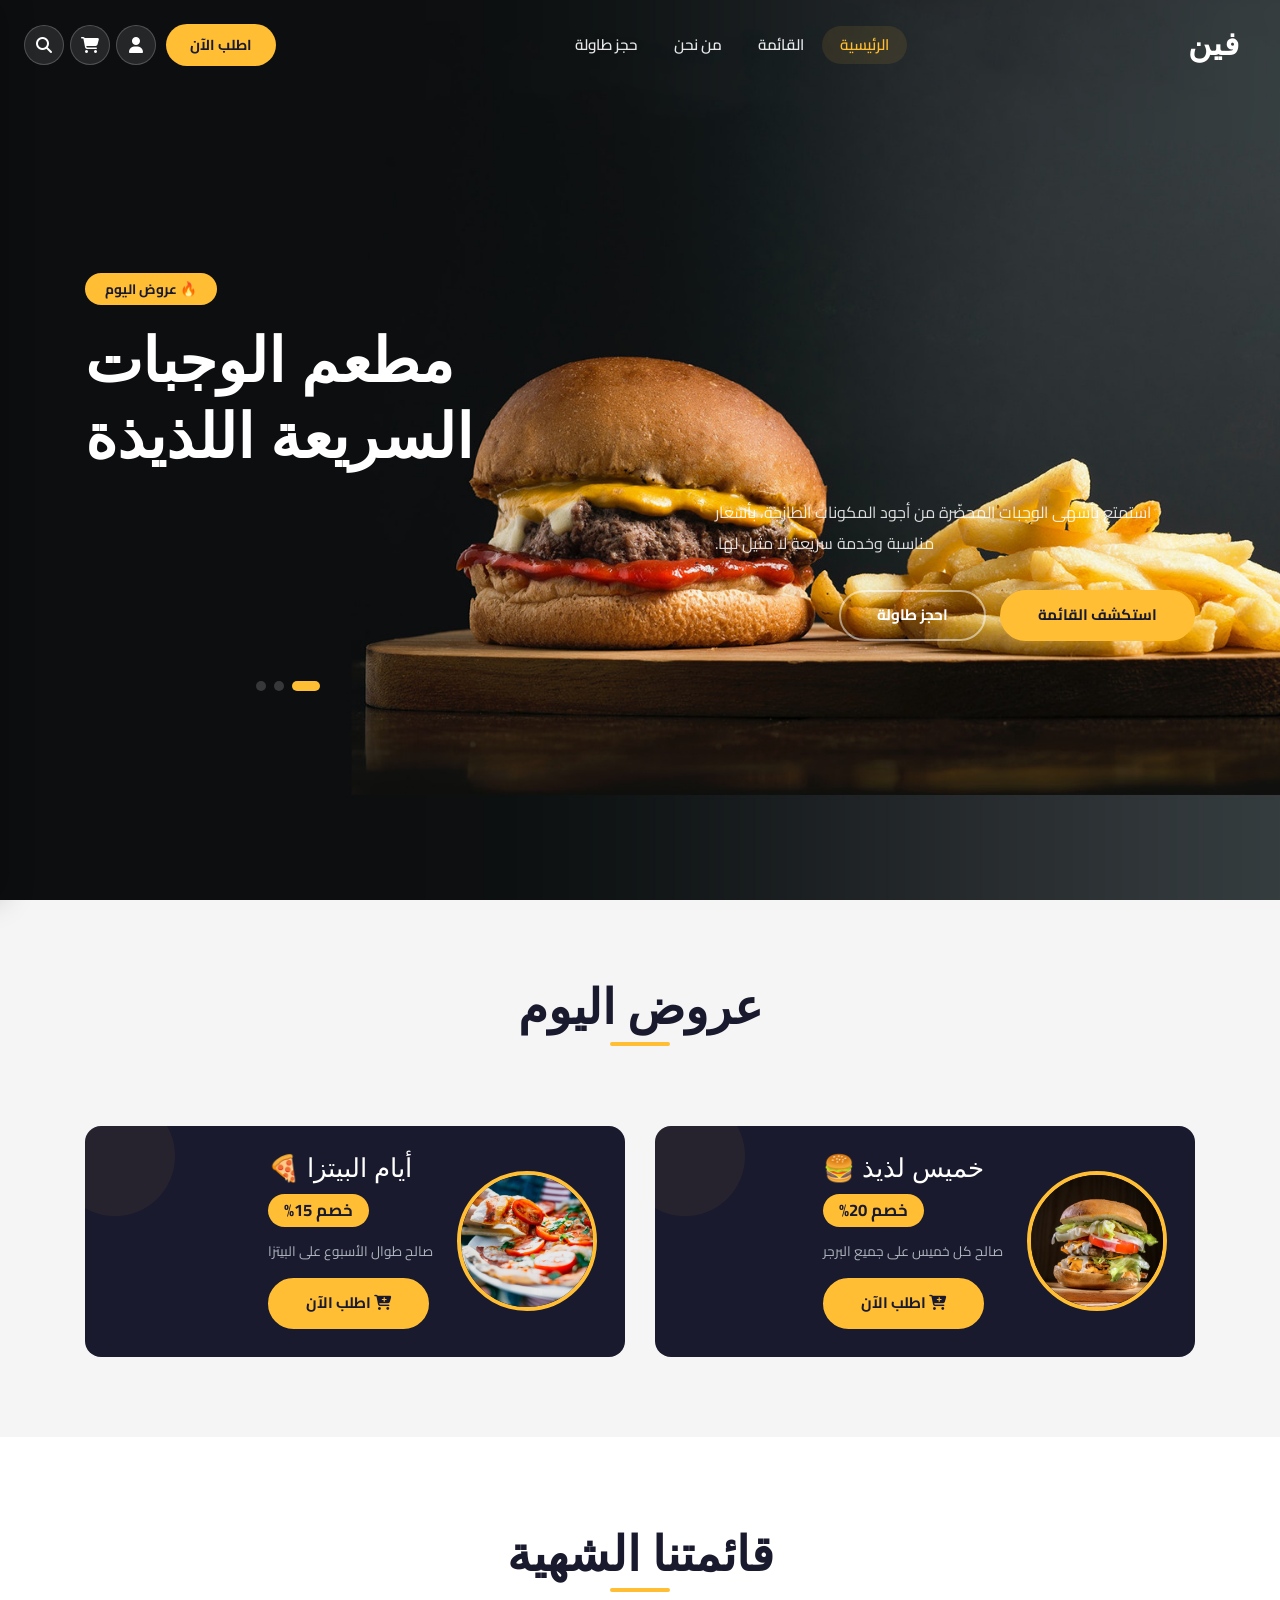
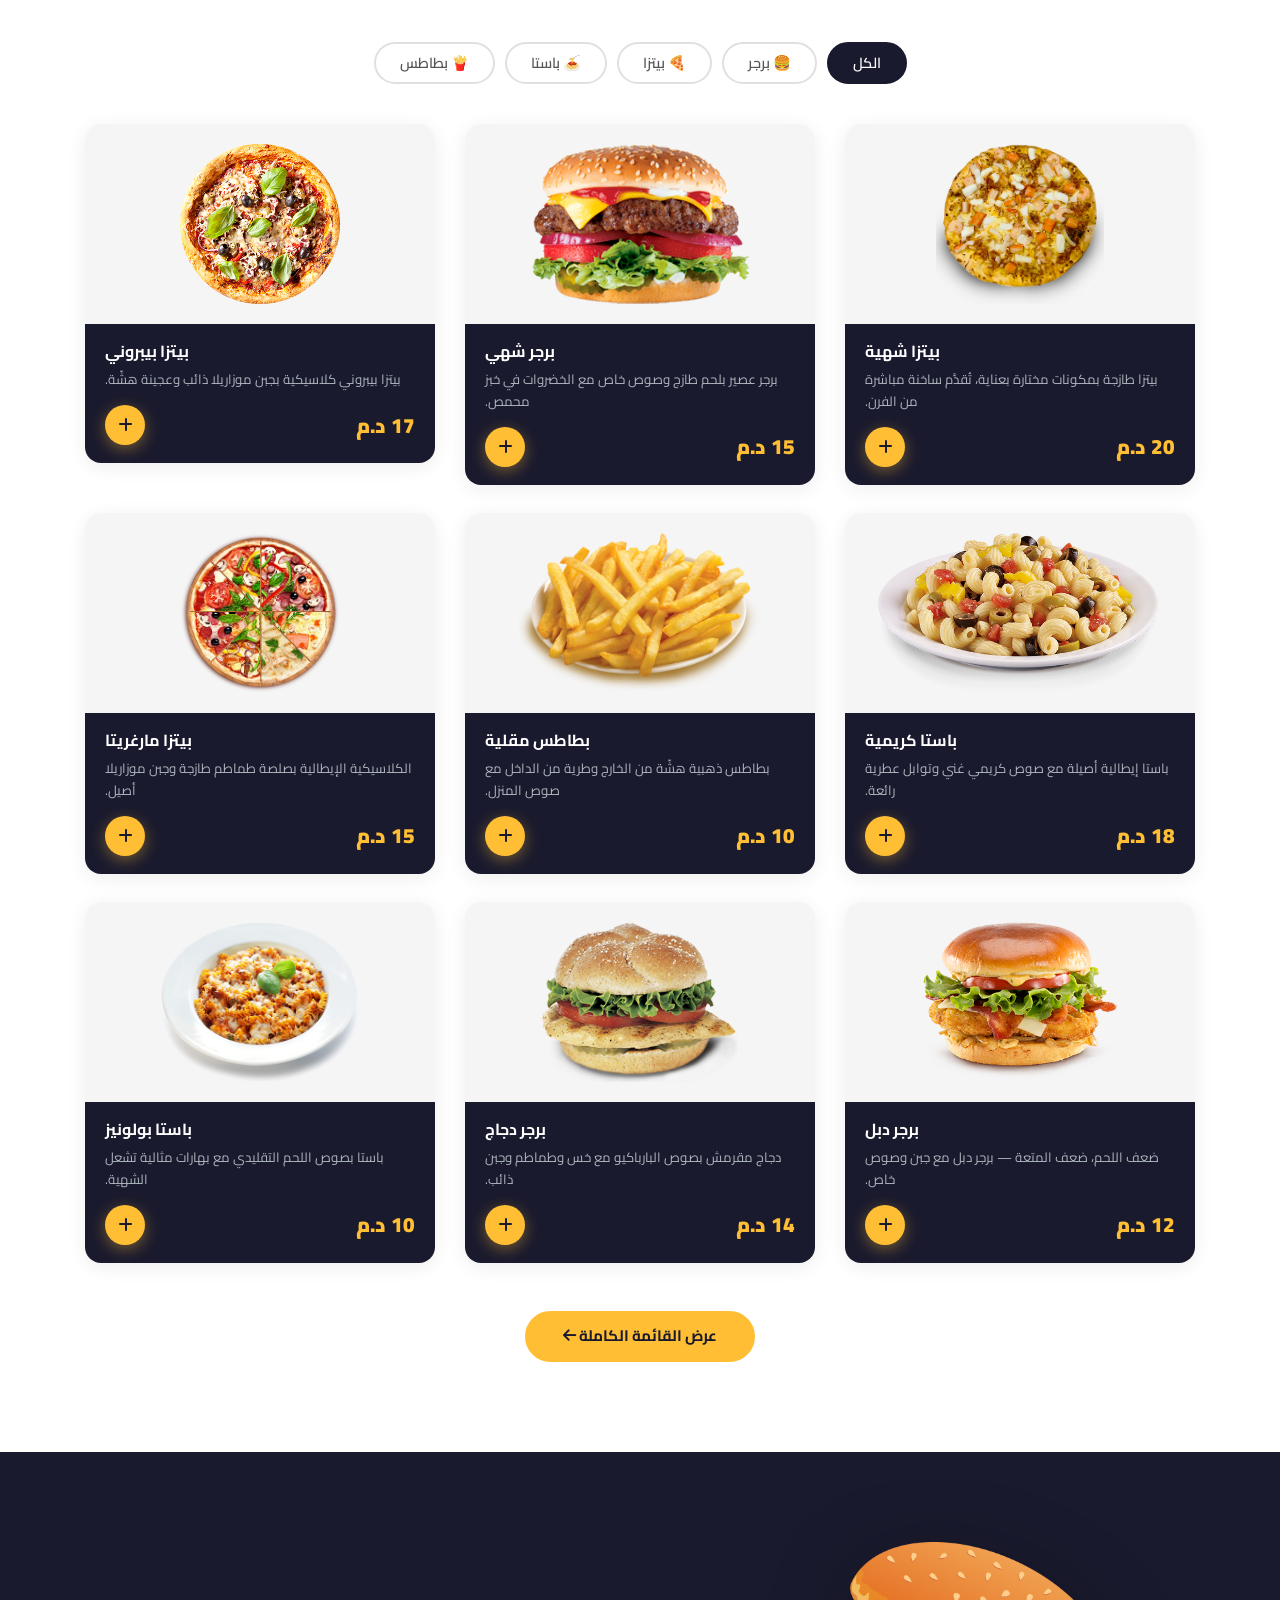
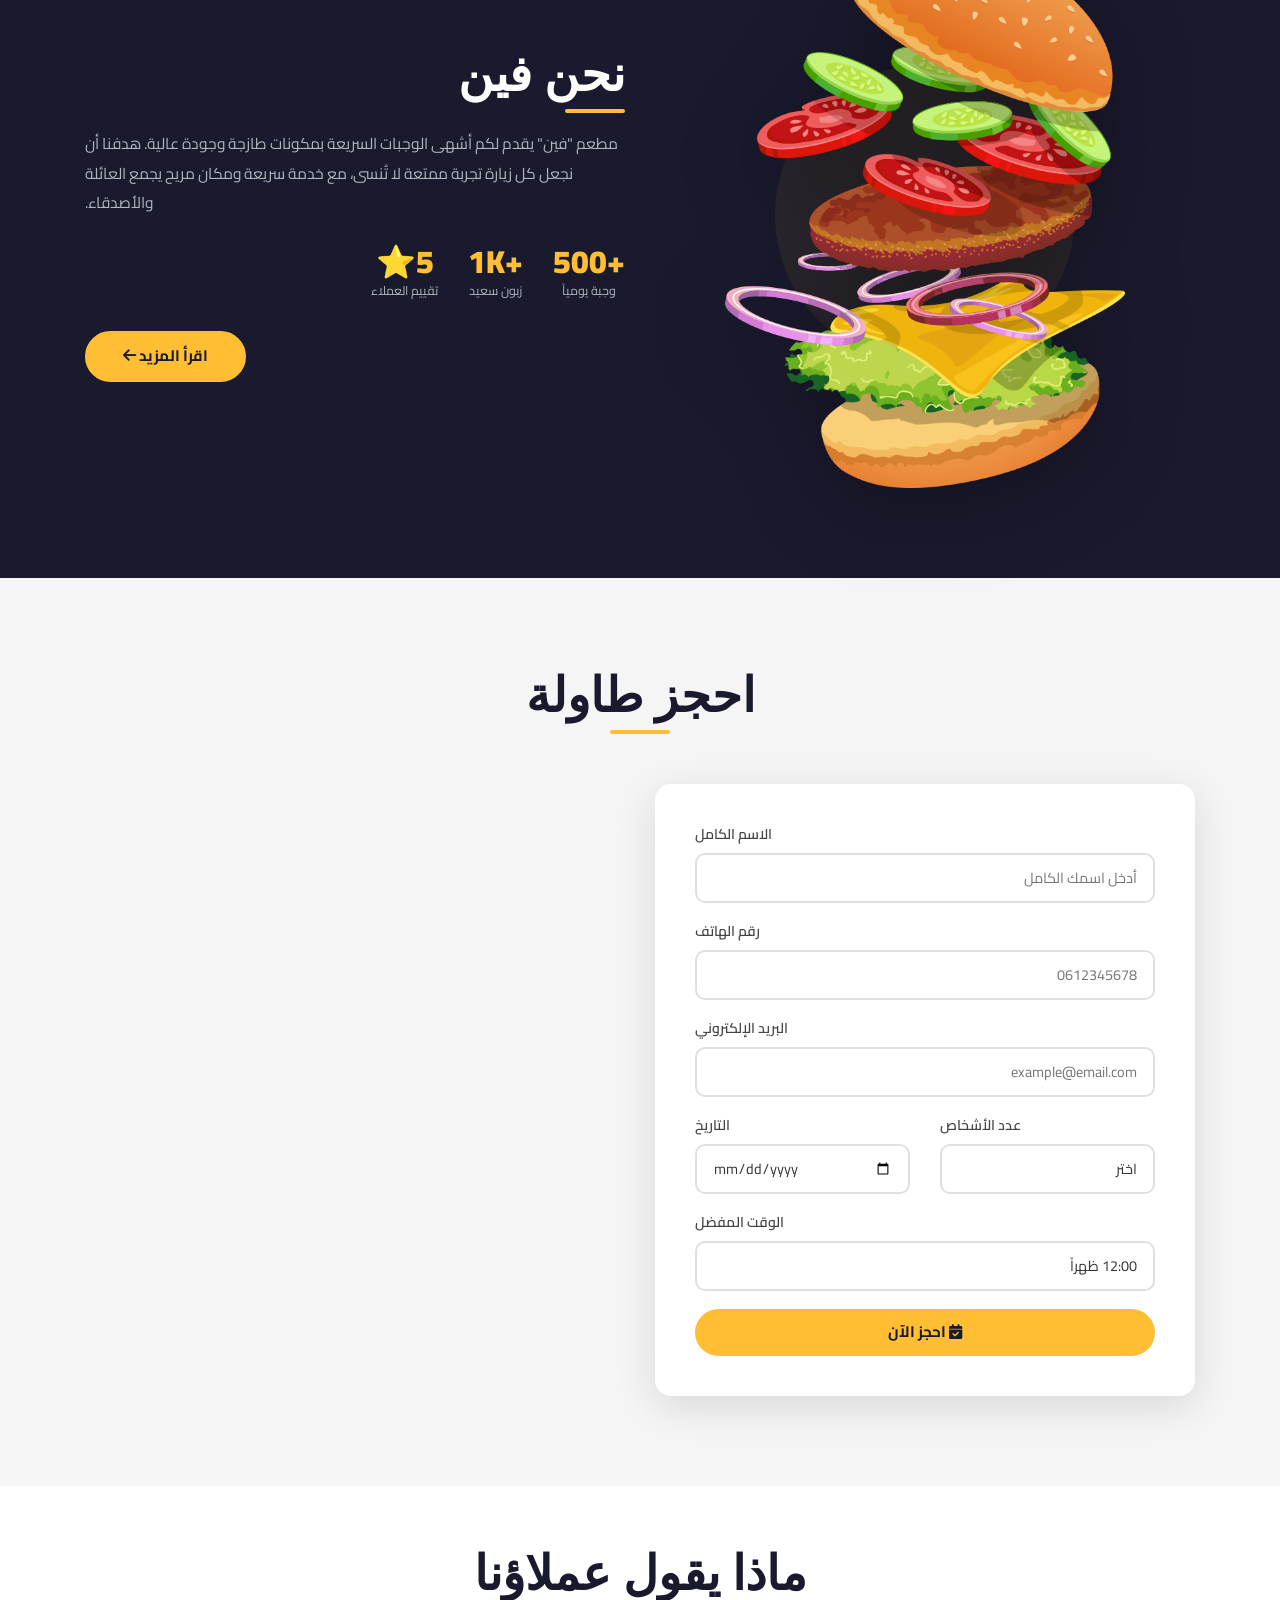
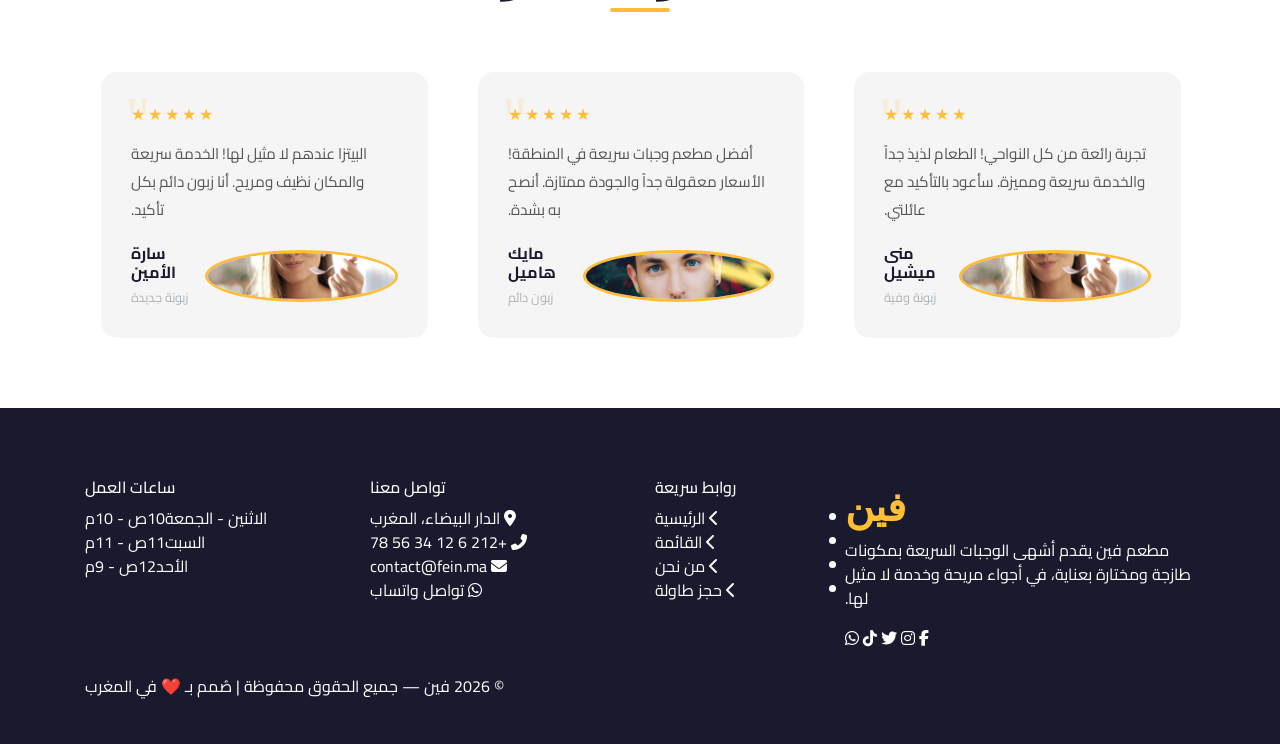
<file: index.html>
<!DOCTYPE html>
<html lang="ar" dir="rtl">
<head>
  <meta charset="utf-8"/>
  <meta name="viewport" content="width=device-width, initial-scale=1, shrink-to-fit=no"/>
  <title>فين | مطعم الوجبات السريعة</title>

  <!-- Google Fonts -->
  <link href="https://fonts.googleapis.com/css2?family=Cairo:wght@400;600;700;900&family=Dancing+Script:wght@700&display=swap" rel="stylesheet"/>
  
  <!-- Bootstrap -->
  <link rel="stylesheet" href="https://cdn.jsdelivr.net/npm/bootstrap@4.6.2/dist/css/bootstrap.min.css"/>
  
  <!-- Font Awesome 6 -->
  <link rel="stylesheet" href="https://cdnjs.cloudflare.com/ajax/libs/font-awesome/6.5.0/css/all.min.css"/>
  
  <!-- Owl Carousel -->
  <link rel="stylesheet" href="https://cdnjs.cloudflare.com/ajax/libs/OwlCarousel2/2.3.4/assets/owl.carousel.min.css"/>
  
  <!-- Custom Style -->
  <link rel="stylesheet" href="css/style.css"/>
</head>
<body>

  <!-- ===== SCROLL TO TOP ===== -->
  <button id="scrollTop" onclick="window.scrollTo({top:0,behavior:'smooth'})">
    <i class="fas fa-arrow-up"></i>
  </button>

  <!-- ===== TOAST ===== -->
  <div id="toast">
    <i class="fas fa-check-circle"></i>
    <span id="toast-msg">تمت الإضافة إلى السلة</span>
  </div>

  <!-- ===== CART OVERLAY ===== -->
  <div id="cart-overlay" onclick="closeCart()"></div>

  <!-- ===== CART SIDEBAR ===== -->
  <div id="cart-sidebar">
    <div class="cart-header">
      <h5><i class="fas fa-shopping-cart"></i> سلة التسوق</h5>
      <button class="cart-close" onclick="closeCart()">
        <i class="fas fa-times"></i>
      </button>
    </div>
    <div class="cart-items" id="cart-items">
      <div class="cart-empty" id="cart-empty">
        <i class="fas fa-shopping-basket"></i>
        <span>السلة فارغة حالياً</span>
      </div>
    </div>
    <div class="cart-footer">
      <div class="cart-total">
        <span>المجموع</span>
        <span id="cart-total">0 د.م</span>
      </div>
      <button class="btn-checkout" onclick="checkout()">
        <i class="fas fa-credit-card"></i> إتمام الطلب
      </button>
    </div>
  </div>

  <!-- ===== HERO AREA ===== -->
  <div class="hero_area">
    <div class="bg-box">
      <img src="images/hero-bg.jpg" alt="خلفية المطعم"/>
    </div>

    <!-- HEADER -->
    <header class="header_section">
      <div class="container-fluid px-4">
        <nav class="navbar navbar-expand-lg">
          <a class="navbar-brand" href="index.html">فين</a>

          <button class="navbar-toggler" type="button" data-toggle="collapse" data-target="#navMenu"
            aria-controls="navMenu" aria-expanded="false" aria-label="القائمة">
            <span class="toggler-icon"></span>
            <span class="toggler-icon"></span>
            <span class="toggler-icon"></span>
          </button>

          <div class="collapse navbar-collapse" id="navMenu">
            <ul class="navbar-nav mx-auto">
              <li class="nav-item active"><a class="nav-link" href="index.html">الرئيسية</a></li>
              <li class="nav-item"><a class="nav-link" href="menu.html">القائمة</a></li>
              <li class="nav-item"><a class="nav-link" href="about.html">من نحن</a></li>
              <li class="nav-item"><a class="nav-link" href="book.html">حجز طاولة</a></li>
            </ul>
            <div class="nav-icons">
              <button class="btn-order" onclick="scrollToFood()">اطلب الآن</button>
              <a href="#" class="nav-icon-btn" title="الملف الشخصي">
                <i class="fas fa-user"></i>
              </a>
              <button class="nav-icon-btn cart-icon-btn" onclick="openCart()" title="السلة">
                <i class="fas fa-shopping-cart"></i>
                <span class="cart-badge" id="cart-badge">0</span>
              </button>
              <button class="nav-icon-btn" onclick="toggleSearch()" title="بحث">
                <i class="fas fa-search"></i>
              </button>
            </div>
          </div>
        </nav>
      </div>
    </header>

    <!-- SLIDER -->
    <section class="slider_section">
      <div class="container">
        <div id="heroCarousel" class="carousel slide" data-ride="carousel" data-interval="5000">
          <div class="carousel-inner">
            <div class="carousel-item active">
              <div class="hero-content">
                <span class="tag">🔥 عروض اليوم</span>
                <h1>مطعم الوجبات<br>السريعة اللذيذة</h1>
                <p>استمتع بأشهى الوجبات المحضّرة من أجود المكونات الطازجة، بأسعار مناسبة وخدمة سريعة لا مثيل لها.</p>
                <div class="hero-btns">
                  <a href="#food" class="btn-primary-custom">استكشف القائمة</a>
                  <a href="#book" class="btn-hero-outline">احجز طاولة</a>
                </div>
              </div>
            </div>

            <div class="carousel-item">
              <div class="hero-content">
                <span class="tag">🍕 الأكثر طلباً</span>
                <h1>نكهات تبقى<br>في الذاكرة دائماً</h1>
                <p>كل وجبة عندنا قصة من الطعم والحرفية، نقدمها لك بأسرع وقت وأجمل تجربة.</p>
                <div class="hero-btns">
                  <a href="#food" class="btn-primary-custom">اطلب الآن</a>
                  <a href="#about" class="btn-hero-outline">تعرّف علينا</a>
                </div>
              </div>
            </div>

            <div class="carousel-item">
              <div class="hero-content">
                <span class="tag">🎉 عرض خاص</span>
                <h1>خصومات رائعة<br>على أفضل الوجبات</h1>
                <p>لا تفوّت عروضنا الحصرية اليومية. وجبات طازجة، أسعار مذهلة، وتوصيل سريع.</p>
                <div class="hero-btns">
                  <a href="#offers" class="btn-primary-custom">العروض الحالية</a>
                  <a href="#book" class="btn-hero-outline">احجز الآن</a>
                </div>
              </div>
            </div>
          </div>
          <ol class="carousel-indicators">
            <li data-target="#heroCarousel" data-slide-to="0" class="active"></li>
            <li data-target="#heroCarousel" data-slide-to="1"></li>
            <li data-target="#heroCarousel" data-slide-to="2"></li>
          </ol>
        </div>
      </div>
    </section>
  </div>
  <!-- END HERO -->

  <!-- ===== OFFERS SECTION ===== -->
  <section class="offer_section" id="offers">
    <div class="container">
      <div class="section-title reveal">
        <h2>عروض اليوم</h2>
      </div>
      <div class="row">
        <div class="col-md-6 reveal">
          <div class="offer-card">
            <div class="offer-img">
              <img src="images/o1.jpg" alt="عرض الخميس"/>
            </div>
            <div class="offer-info">
              <h5>خميس لذيذ 🍔</h5>
              <div class="offer-badge">خصم 20%</div>
              <p class="offer-desc">صالح كل خميس على جميع البرجر</p>
              <button class="btn-primary-custom" onclick="scrollToFood()">
                <i class="fas fa-cart-plus"></i> اطلب الآن
              </button>
            </div>
          </div>
        </div>
        <div class="col-md-6 reveal">
          <div class="offer-card">
            <div class="offer-img">
              <img src="images/o2.jpg" alt="عرض البيتزا"/>
            </div>
            <div class="offer-info">
              <h5>أيام البيتزا 🍕</h5>
              <div class="offer-badge">خصم 15%</div>
              <p class="offer-desc">صالح طوال الأسبوع على البيتزا</p>
              <button class="btn-primary-custom" onclick="scrollToFood()">
                <i class="fas fa-cart-plus"></i> اطلب الآن
              </button>
            </div>
          </div>
        </div>
      </div>
    </div>
  </section>

  <!-- ===== FOOD SECTION ===== -->
  <section class="food_section section-pad" id="food">
    <div class="container">
      <div class="section-title reveal">
        <h2>قائمتنا الشهية</h2>
      </div>

      <ul class="filters_menu reveal">
        <li class="active" data-filter="all">الكل</li>
        <li data-filter="burger">🍔 برجر</li>
        <li data-filter="pizza">🍕 بيتزا</li>
        <li data-filter="pasta">🍝 باستا</li>
        <li data-filter="fries">🍟 بطاطس</li>
      </ul>

      <div class="row" id="food-grid">
        <div class="col-sm-6 col-lg-4 food-item pizza">
          <div class="food-card show">
            <div class="food-img"><img src="images/f1.png" alt="بيتزا شهية"/></div>
            <div class="food-body">
              <h5>بيتزا شهية</h5>
              <p>بيتزا طازجة بمكونات مختارة بعناية، تُقدَّم ساخنة مباشرة من الفرن.</p>
              <div class="food-footer">
                <span class="food-price">20 د.م</span>
                <button class="add-to-cart-btn" onclick="addToCart(this,'بيتزا شهية',20)"><i class="fas fa-plus"></i></button>
              </div>
            </div>
          </div>
        </div>

        <div class="col-sm-6 col-lg-4 food-item burger">
          <div class="food-card show">
            <div class="food-img"><img src="images/f2.png" alt="برجر شهي"/></div>
            <div class="food-body">
              <h5>برجر شهي</h5>
              <p>برجر عصير بلحم طازج وصوص خاص مع الخضروات في خبز محمص.</p>
              <div class="food-footer">
                <span class="food-price">15 د.م</span>
                <button class="add-to-cart-btn" onclick="addToCart(this,'برجر شهي',15)"><i class="fas fa-plus"></i></button>
              </div>
            </div>
          </div>
        </div>

        <div class="col-sm-6 col-lg-4 food-item pizza">
          <div class="food-card show">
            <div class="food-img"><img src="images/f3.png" alt="بيتزا بيبروني"/></div>
            <div class="food-body">
              <h5>بيتزا بيبروني</h5>
              <p>بيتزا بيبروني كلاسيكية بجبن موزاريلا ذائب وعجينة هشّة.</p>
              <div class="food-footer">
                <span class="food-price">17 د.م</span>
                <button class="add-to-cart-btn" onclick="addToCart(this,'بيتزا بيبروني',17)"><i class="fas fa-plus"></i></button>
              </div>
            </div>
          </div>
        </div>

        <div class="col-sm-6 col-lg-4 food-item pasta">
          <div class="food-card show">
            <div class="food-img"><img src="images/f4.png" alt="باستا كريمية"/></div>
            <div class="food-body">
              <h5>باستا كريمية</h5>
              <p>باستا إيطالية أصيلة مع صوص كريمي غني وتوابل عطرية رائعة.</p>
              <div class="food-footer">
                <span class="food-price">18 د.م</span>
                <button class="add-to-cart-btn" onclick="addToCart(this,'باستا كريمية',18)"><i class="fas fa-plus"></i></button>
              </div>
            </div>
          </div>
        </div>

        <div class="col-sm-6 col-lg-4 food-item fries">
          <div class="food-card show">
            <div class="food-img"><img src="images/f5.png" alt="بطاطس مقلية"/></div>
            <div class="food-body">
              <h5>بطاطس مقلية</h5>
              <p>بطاطس ذهبية هشّة من الخارج وطرية من الداخل مع صوص المنزل.</p>
              <div class="food-footer">
                <span class="food-price">10 د.م</span>
                <button class="add-to-cart-btn" onclick="addToCart(this,'بطاطس مقلية',10)"><i class="fas fa-plus"></i></button>
              </div>
            </div>
          </div>
        </div>

        <div class="col-sm-6 col-lg-4 food-item pizza">
          <div class="food-card show">
            <div class="food-img"><img src="images/f6.png" alt="بيتزا مارغريتا"/></div>
            <div class="food-body">
              <h5>بيتزا مارغريتا</h5>
              <p>الكلاسيكية الإيطالية بصلصة طماطم طازجة وجبن موزاريلا أصيل.</p>
              <div class="food-footer">
                <span class="food-price">15 د.م</span>
                <button class="add-to-cart-btn" onclick="addToCart(this,'بيتزا مارغريتا',15)"><i class="fas fa-plus"></i></button>
              </div>
            </div>
          </div>
        </div>

        <div class="col-sm-6 col-lg-4 food-item burger">
          <div class="food-card show">
            <div class="food-img"><img src="images/f7.png" alt="برجر دبل"/></div>
            <div class="food-body">
              <h5>برجر دبل</h5>
              <p>ضعف اللحم، ضعف المتعة — برجر دبل مع جبن وصوص خاص.</p>
              <div class="food-footer">
                <span class="food-price">12 د.م</span>
                <button class="add-to-cart-btn" onclick="addToCart(this,'برجر دبل',12)"><i class="fas fa-plus"></i></button>
              </div>
            </div>
          </div>
        </div>

        <div class="col-sm-6 col-lg-4 food-item burger">
          <div class="food-card show">
            <div class="food-img"><img src="images/f8.png" alt="برجر دجاج"/></div>
            <div class="food-body">
              <h5>برجر دجاج</h5>
              <p>دجاج مقرمش بصوص البارباكيو مع خس وطماطم وجبن ذائب.</p>
              <div class="food-footer">
                <span class="food-price">14 د.م</span>
                <button class="add-to-cart-btn" onclick="addToCart(this,'برجر دجاج',14)"><i class="fas fa-plus"></i></button>
              </div>
            </div>
          </div>
        </div>

        <div class="col-sm-6 col-lg-4 food-item pasta">
          <div class="food-card show">
            <div class="food-img"><img src="images/f9.png" alt="باستا بولونيز"/></div>
            <div class="food-body">
              <h5>باستا بولونيز</h5>
              <p>باستا بصوص اللحم التقليدي مع بهارات مثالية تشعل الشهية.</p>
              <div class="food-footer">
                <span class="food-price">10 د.م</span>
                <button class="add-to-cart-btn" onclick="addToCart(this,'باستا بولونيز',10)"><i class="fas fa-plus"></i></button>
              </div>
            </div>
          </div>
        </div>
      </div>

      <div class="more-btn-wrap reveal">
        <a href="menu.html" class="btn-primary-custom">عرض القائمة الكاملة <i class="fas fa-arrow-left"></i></a>
      </div>
    </div>
  </section>

  <!-- ===== ABOUT SECTION ===== -->
  <section class="about_section section-pad" id="about">
    <div class="container">
      <div class="row align-items-center">
        <div class="col-md-6 mb-4 mb-md-0 reveal">
          <div class="about-img-wrap">
            <img src="images/about-img.png" alt="من نحن فين"/>
          </div>
        </div>
        <div class="col-md-6 reveal about-content">
          <div class="section-title light">
            <h2>نحن فين</h2>
          </div>
          <p class="about-text">مطعم "فين" يقدم لكم أشهى الوجبات السريعة بمكونات طازجة وجودة عالية. هدفنا أن نجعل كل زيارة تجربة ممتعة لا تُنسى، مع خدمة سريعة ومكان مريح يجمع العائلة والأصدقاء.</p>
          <div class="about-stats">
            <div class="stat-item">
              <span class="stat-num">+500</span>
              <span class="stat-label">وجبة يومياً</span>
            </div>
            <div class="stat-item">
              <span class="stat-num">+1K</span>
              <span class="stat-label">زبون سعيد</span>
            </div>
            <div class="stat-item">
              <span class="stat-num">5⭐</span>
              <span class="stat-label">تقييم العملاء</span>
            </div>
          </div>
          <a href="about.html" class="btn-primary-custom">اقرأ المزيد <i class="fas fa-arrow-left"></i></a>
        </div>
      </div>
    </div>
  </section>

  <!-- ===== BOOKING SECTION ===== -->
  <section class="book_section section-pad" id="book">
    <div class="container">
      <div class="section-title reveal">
        <h2>احجز طاولة</h2>
      </div>
      <div class="row">
        <div class="col-md-6 mb-4 mb-md-0 reveal">
          <div class="book-form">
            <form onsubmit="submitBooking(event)">
              <div class="form-group-custom">
                <label>الاسم الكامل</label>
                <input type="text" class="fc" placeholder="أدخل اسمك الكامل" required/>
              </div>
              <div class="form-group-custom">
                <label>رقم الهاتف</label>
                <input type="tel" class="fc" placeholder="0612345678" required/>
              </div>
              <div class="form-group-custom">
                <label>البريد الإلكتروني</label>
                <input type="email" class="fc" placeholder="example@email.com"/>
              </div>
              <div class="row">
                <div class="col-6">
                  <div class="form-group-custom">
                    <label>عدد الأشخاص</label>
                    <select class="fc">
                      <option value="">اختر</option>
                      <option>1</option>
                      <option>2</option>
                      <option>3</option>
                      <option>4</option>
                      <option>5</option>
                      <option>6+</option>
                    </select>
                  </div>
                </div>
                <div class="col-6">
                  <div class="form-group-custom">
                    <label>التاريخ</label>
                    <input type="date" class="fc"/>
                  </div>
                </div>
              </div>
              <div class="form-group-custom">
                <label>الوقت المفضل</label>
                <select class="fc">
                  <option>12:00 ظهراً</option>
                  <option>14:00 عصراً</option>
                  <option>18:00 مساءً</option>
                  <option>20:00 مساءً</option>
                </select>
              </div>
              <button type="submit" class="btn-primary-custom btn-full">
                <i class="fas fa-calendar-check"></i> احجز الآن
              </button>
            </form>
          </div>
        </div>
        <div class="col-md-6 reveal">
          <div class="map_container">
            <iframe src="https://www.google.com/maps/embed?pb=!1m18!1m12!1m3!1d108704.1165203362!2d-8.077893!3d31.634602!2m3!1f0!2f0!3f0!3m2!1i1024!2i768!4f13.1!3m3!1m2!1s0xdafee8d9611ef95%3A0x2ca902882352163!2sMarrakesh!5e0!3m2!1sen!2sma!4v1710000000000" allowfullscreen="" loading="lazy"></iframe>
          </div>
        </div>
      </div>
    </div>
  </section>

  <!-- ===== TESTIMONIALS ===== -->
  <section class="client_section section-pad-sm">
    <div class="container">
      <div class="section-title reveal">
        <h2>ماذا يقول عملاؤنا</h2>
      </div>
      <div class="owl-carousel client_owl-carousel reveal">
        <div class="item">
          <div class="testimonial-card">
            <div class="quote-icon">"</div>
            <div class="stars">★★★★★</div>
            <p>تجربة رائعة من كل النواحي! الطعام لذيذ جداً والخدمة سريعة ومميزة. سأعود بالتأكيد مع عائلتي.</p>
            <div class="client-info">
              <img src="images/client1.jpg" alt="منى"/>
              <div>
                <h6>منى ميشيل</h6>
                <small>زبونة وفية</small>
              </div>
            </div>
          </div>
        </div>
        <div class="item">
          <div class="testimonial-card">
            <div class="quote-icon">"</div>
            <div class="stars">★★★★★</div>
            <p>أفضل مطعم وجبات سريعة في المنطقة! الأسعار معقولة جداً والجودة ممتازة. أنصح به بشدة.</p>
            <div class="client-info">
              <img src="images/client2.jpg" alt="مايك"/>
              <div>
                <h6>مايك هاميل</h6>
                <small>زبون دائم</small>
              </div>
            </div>
          </div>
        </div>
        <div class="item">
          <div class="testimonial-card">
            <div class="quote-icon">"</div>
            <div class="stars">★★★★★</div>
            <p>البيتزا عندهم لا مثيل لها! الخدمة سريعة والمكان نظيف ومريح. أنا زبون دائم بكل تأكيد.</p>
            <div class="client-info">
              <img src="images/client1.jpg" alt="سارة"/>
              <div>
                <h6>سارة الأمين</h6>
                <small>زبونة جديدة</small>
              </div>
            </div>
          </div>
        </div>
      </div>
    </div>
  </section>

  <!-- ===== FOOTER ===== -->
  <footer class="footer_section">
    <div class="container">
      <div class="row">
        <div class="col-md-4 mb-4">
          <a href="index.html" class="footer-brand">فين</a>
          <p class="footer-desc">مطعم فين يقدم أشهى الوجبات السريعة بمكونات طازجة ومختارة بعناية، في أجواء مريحة وخدمة لا مثيل لها.</p>
          <div class="social-links">
            <a href="#" class="social-link"><i class="fab fa-facebook-f"></i></a>
            <a href="#" class="social-link"><i class="fab fa-instagram"></i></a>
            <a href="#" class="social-link"><i class="fab fa-twitter"></i></a>
            <a href="#" class="social-link"><i class="fab fa-tiktok"></i></a>
            <a href="#" class="social-link"><i class="fab fa-whatsapp"></i></a>
          </div>
        </div>
        <div class="col-md-2 mb-4">
          <h6 class="footer-title">روابط سريعة</h6>
          <ul class="footer-links-list">
            <li><a href="index.html"><i class="fas fa-chevron-left"></i> الرئيسية</a></li>
            <li><a href="menu.html"><i class="fas fa-chevron-left"></i> القائمة</a></li>
            <li><a href="about.html"><i class="fas fa-chevron-left"></i> من نحن</a></li>
            <li><a href="book.html"><i class="fas fa-chevron-left"></i> حجز طاولة</a></li>
          </ul>
        </div>
        <div class="col-md-3 mb-4">
          <h6 class="footer-title">تواصل معنا</h6>
          <div class="footer-contact-item">
            <i class="fas fa-map-marker-alt"></i>
            <span>الدار البيضاء، المغرب</span>
          </div>
          <div class="footer-contact-item">
            <i class="fas fa-phone-alt"></i>
            <span>+212 6 12 34 56 78</span>
          </div>
          <div class="footer-contact-item">
            <i class="fas fa-envelope"></i>
            <span>contact@fein.ma</span>
          </div>
          <div class="footer-contact-item">
            <i class="fab fa-whatsapp"></i>
            <span>تواصل واتساب</span>
          </div>
        </div>
        <div class="col-md-3 mb-4">
          <h6 class="footer-title">ساعات العمل</h6>
          <div class="hours-item">
            <span>الاثنين - الجمعة</span><span>10ص - 10م</span>
          </div>
          <div class="hours-item">
            <span>السبت</span><span>11ص - 11م</span>
          </div>
          <div class="hours-item">
            <span>الأحد</span><span>12ص - 9م</span>
          </div>
        </div>
      </div>
      <div class="footer-bottom">
        <p>© <span id="footerYear"></span> فين — جميع الحقوق محفوظة | صُمم بـ ❤️ في المغرب</p>
      </div>
    </div>
  </footer>

  <!-- ===== SCRIPTS ===== -->
  <script src="js/jquery-3.4.1.min.js"></script>
  <script src="https://cdn.jsdelivr.net/npm/bootstrap@4.6.2/dist/js/bootstrap.bundle.min.js"></script>
  <script src="https://cdnjs.cloudflare.com/ajax/libs/OwlCarousel2/2.3.4/owl.carousel.min.js"></script>
  <script src="js/custom.js"></script>

</body>
</html>
</file>
<file: css/style.css>
/* ============================================================
   style.css — فين | مطعم الوجبات السريعة
   ============================================================ */

@import url("https://fonts.googleapis.com/css2?family=Cairo:wght@400;600;700;900&family=Dancing+Script:wght@700&display=swap");

/* ===== VARIABLES ===== */
:root {
  --primary:      #ffbe33;
  --primary-dark: #e5a800;
  --dark:         #1a1a2e;
  --dark2:        #16213e;
  --white:        #ffffff;
  --light-bg:     #f5f5f5;
  --text-muted:   #adb5bd;
  --radius:       16px;
  --shadow:       0 10px 40px rgba(0, 0, 0, 0.12);
  --transition:   all 0.35s cubic-bezier(0.4, 0, 0.2, 1);
}

/* ===== RESET & BASE ===== */
*,
*::before,
*::after {
  box-sizing: border-box;
  margin: 0;
  padding: 0;
}

html {
  scroll-behavior: smooth;
}

body {
  font-family: 'Cairo', sans-serif;
  color: #1a1a2e;
  background: #fff;
  overflow-x: hidden;
  direction: rtl;
}

a,
a:hover,
a:focus {
  text-decoration: none;
  color: inherit;
}

img {
  max-width: 100%;
}

/* ===== SCROLLBAR ===== */
::-webkit-scrollbar         { width: 6px; }
::-webkit-scrollbar-track   { background: #f1f1f1; }
::-webkit-scrollbar-thumb   { background: var(--primary); border-radius: 10px; }

/* ===== SPACING ===== */
.section-pad    { padding: 90px 0; }
.section-pad-sm { padding: 60px 0; }

/* ===== SECTION TITLE ===== */
.section-title {
  text-align: center;
  margin-bottom: 50px;
}

.section-title h2 {
  font-family: 'Dancing Script', cursive;
  font-size: 3rem;
  font-weight: 700;
  color: var(--dark);
  position: relative;
  display: inline-block;
}

.section-title h2::after {
  content: '';
  position: absolute;
  bottom: -8px;
  right: 50%;
  transform: translateX(50%);
  width: 60px;
  height: 4px;
  background: var(--primary);
  border-radius: 4px;
}

.section-title.light h2 {
  color: var(--white);
}

/* ===== BUTTONS ===== */
.btn-primary-custom {
  display: inline-block;
  padding: 12px 36px;
  background: var(--primary);
  color: var(--dark);
  font-weight: 700;
  border-radius: 50px;
  border: 2px solid var(--primary);
  transition: var(--transition);
  cursor: pointer;
  font-family: 'Cairo', sans-serif;
  font-size: 0.95rem;
}

.btn-primary-custom:hover {
  background: transparent;
  color: var(--primary);
}

.btn-primary-custom.btn-full {
  width: 100%;
  text-align: center;
  border: none;
}

.btn-hero-outline {
  display: inline-block;
  padding: 12px 36px;
  background: transparent;
  color: var(--white);
  font-weight: 700;
  border-radius: 50px;
  border: 2px solid rgba(255, 255, 255, 0.5);
  transition: var(--transition);
  font-family: 'Cairo', sans-serif;
  font-size: 0.95rem;
}

.btn-hero-outline:hover {
  background: rgba(255, 255, 255, 0.15);
  border-color: #fff;
  color: #fff;
}

/* ===== SCROLL TO TOP ===== */
#scrollTop {
  position: fixed;
  bottom: 30px;
  left: 30px;
  width: 48px;
  height: 48px;
  background: var(--primary);
  color: var(--dark);
  border-radius: 50%;
  display: flex;
  align-items: center;
  justify-content: center;
  font-size: 1.1rem;
  cursor: pointer;
  z-index: 9999;
  opacity: 0;
  transform: translateY(20px);
  transition: var(--transition);
  box-shadow: 0 4px 20px rgba(255, 190, 51, 0.45);
  border: none;
}

#scrollTop.visible {
  opacity: 1;
  transform: translateY(0);
}

#scrollTop:hover {
  background: var(--primary-dark);
  transform: translateY(-4px);
}

/* ===== TOAST ===== */
#toast {
  position: fixed;
  bottom: 30px;
  right: 30px;
  background: var(--dark);
  color: var(--white);
  padding: 14px 22px;
  border-radius: 12px;
  font-size: 0.9rem;
  font-weight: 600;
  z-index: 99999;
  display: flex;
  align-items: center;
  gap: 10px;
  box-shadow: 0 8px 30px rgba(0, 0, 0, 0.2);
  transform: translateY(80px);
  opacity: 0;
  transition: all 0.4s cubic-bezier(0.4, 0, 0.2, 1);
  border-right: 4px solid var(--primary);
  font-family: 'Cairo', sans-serif;
}

#toast.show {
  transform: translateY(0);
  opacity: 1;
}

#toast i {
  color: var(--primary);
  font-size: 1.1rem;
}

/* ===== CART OVERLAY ===== */
#cart-overlay {
  position: fixed;
  inset: 0;
  background: rgba(0, 0, 0, 0.5);
  z-index: 10000;
  opacity: 0;
  pointer-events: none;
  transition: opacity 0.3s;
}

#cart-overlay.open {
  opacity: 1;
  pointer-events: all;
}

/* ===== CART SIDEBAR ===== */
#cart-sidebar {
  position: fixed;
  top: 0;
  left: 0;
  width: 380px;
  max-width: 95vw;
  height: 100%;
  background: var(--white);
  z-index: 10001;
  display: flex;
  flex-direction: column;
  transform: translateX(-100%);
  transition: transform 0.4s cubic-bezier(0.4, 0, 0.2, 1);
  box-shadow: 4px 0 30px rgba(0, 0, 0, 0.2);
}

#cart-sidebar.open {
  transform: translateX(0);
}

.cart-header {
  padding: 20px 24px;
  background: var(--dark);
  color: var(--white);
  display: flex;
  align-items: center;
  justify-content: space-between;
}

.cart-header h5 {
  margin: 0;
  font-size: 1.1rem;
  font-weight: 700;
  display: flex;
  align-items: center;
  gap: 8px;
}

.cart-close {
  background: none;
  border: none;
  color: var(--white);
  font-size: 1.3rem;
  cursor: pointer;
  transition: color 0.2s;
  line-height: 1;
  padding: 4px;
}

.cart-close:hover {
  color: var(--primary);
}

.cart-items {
  flex: 1;
  overflow-y: auto;
  padding: 16px;
}

.cart-empty {
  display: flex;
  flex-direction: column;
  align-items: center;
  justify-content: center;
  height: 100%;
  color: #aaa;
  font-size: 1rem;
  gap: 12px;
}

.cart-empty i {
  font-size: 3rem;
  color: #ddd;
}

.cart-item {
  display: flex;
  align-items: center;
  gap: 10px;
  padding: 12px;
  border-radius: 12px;
  background: var(--light-bg);
  margin-bottom: 10px;
  animation: slideInCart 0.3s ease;
}

@keyframes slideInCart {
  from { opacity: 0; transform: translateX(-20px); }
  to   { opacity: 1; transform: translateX(0); }
}

.cart-item-name {
  font-weight: 700;
  font-size: 0.9rem;
  flex: 1;
}

.cart-item-price {
  color: var(--primary);
  font-weight: 700;
  font-size: 0.88rem;
  white-space: nowrap;
}

.cart-item-qty {
  display: flex;
  align-items: center;
  gap: 6px;
}

.qty-btn {
  width: 26px;
  height: 26px;
  border-radius: 50%;
  border: 1.5px solid var(--primary);
  background: var(--white);
  color: var(--dark);
  font-size: 0.95rem;
  cursor: pointer;
  display: flex;
  align-items: center;
  justify-content: center;
  transition: var(--transition);
  font-weight: 700;
  font-family: 'Cairo', sans-serif;
}

.qty-btn:hover {
  background: var(--primary);
}

.qty-num {
  font-weight: 700;
  min-width: 20px;
  text-align: center;
}

.cart-item-del {
  background: none;
  border: none;
  color: #e74c3c;
  cursor: pointer;
  font-size: 1rem;
  transition: transform 0.2s;
  padding: 2px;
}

.cart-item-del:hover {
  transform: scale(1.2);
}

.cart-footer {
  padding: 16px 24px;
  border-top: 1px solid #eee;
}

.cart-total {
  display: flex;
  justify-content: space-between;
  font-weight: 700;
  font-size: 1.1rem;
  margin-bottom: 16px;
}

.cart-total span:last-child {
  color: var(--primary);
}

.btn-checkout {
  width: 100%;
  padding: 14px;
  background: var(--primary);
  color: var(--dark);
  border: none;
  border-radius: 50px;
  font-weight: 700;
  font-size: 1rem;
  cursor: pointer;
  font-family: 'Cairo', sans-serif;
  transition: var(--transition);
  display: flex;
  align-items: center;
  justify-content: center;
  gap: 8px;
}

.btn-checkout:hover {
  background: var(--primary-dark);
}

/* ===== NAVBAR ===== */
.header_section {
  position: absolute;
  top: 0;
  width: 100%;
  z-index: 999;
  padding: 16px 0;
}

.navbar {
  padding: 0;
  width: 100%;
}

.navbar-brand {
  font-family: 'Dancing Script', cursive;
  font-size: 2rem;
  font-weight: 700;
  color: var(--white) !important;
  letter-spacing: 1px;
}

.navbar-brand:hover {
  color: var(--primary) !important;
}

.navbar-nav .nav-item .nav-link {
  color: rgba(255, 255, 255, 0.9) !important;
  font-weight: 600;
  padding: 8px 18px !important;
  border-radius: 50px;
  transition: var(--transition);
  font-size: 0.95rem;
}

.navbar-nav .nav-item .nav-link:hover,
.navbar-nav .nav-item.active .nav-link {
  color: var(--primary) !important;
  background: rgba(255, 190, 51, 0.1);
}

.nav-icons {
  display: flex;
  align-items: center;
  gap: 6px;
}

.nav-icon-btn {
  width: 40px;
  height: 40px;
  border-radius: 50%;
  background: rgba(255, 255, 255, 0.1);
  border: 1.5px solid rgba(255, 255, 255, 0.2);
  color: var(--white);
  display: flex;
  align-items: center;
  justify-content: center;
  font-size: 1rem;
  cursor: pointer;
  transition: var(--transition);
  text-decoration: none;
}

.nav-icon-btn:hover {
  background: var(--primary);
  border-color: var(--primary);
  color: var(--dark);
}

.cart-icon-btn {
  position: relative;
}

.cart-badge {
  position: absolute;
  top: -6px;
  left: -6px;
  background: #e74c3c;
  color: var(--white);
  width: 18px;
  height: 18px;
  border-radius: 50%;
  font-size: 0.65rem;
  font-weight: 700;
  display: flex;
  align-items: center;
  justify-content: center;
  opacity: 0;
  transform: scale(0);
  transition: var(--transition);
}

.cart-badge.show {
  opacity: 1;
  transform: scale(1);
}

.btn-order {
  padding: 10px 24px;
  background: var(--primary);
  color: var(--dark);
  font-weight: 700;
  border-radius: 50px;
  border: none;
  font-family: 'Cairo', sans-serif;
  font-size: 0.9rem;
  cursor: pointer;
  transition: var(--transition);
  margin-left: 4px;
}

.btn-order:hover {
  background: var(--primary-dark);
}

/* Toggler */
.navbar-toggler {
  border: none;
  padding: 4px;
  background: none;
  outline: none !important;
  box-shadow: none !important;
}

.toggler-icon {
  display: block;
  width: 28px;
  height: 3px;
  background: var(--white);
  border-radius: 3px;
  margin: 5px 0;
  transition: var(--transition);
}

.navbar-toggler[aria-expanded="true"] .toggler-icon:nth-child(1) {
  transform: rotate(45deg) translate(5px, 6px);
}

.navbar-toggler[aria-expanded="true"] .toggler-icon:nth-child(2) {
  opacity: 0;
  transform: scaleX(0);
}

.navbar-toggler[aria-expanded="true"] .toggler-icon:nth-child(3) {
  transform: rotate(-45deg) translate(5px, -6px);
}

/* ===== HERO AREA ===== */
.hero_area {
  position: relative;
  min-height: 100vh;
  display: flex;
  flex-direction: column;
}

.bg-box {
  position: absolute;
  top: 0;
  left: 0;
  width: 100%;
  height: 100%;
  z-index: -1;
}

.bg-box img {
  width: 100%;
  height: 100%;
  object-fit: cover;
}

/* ===== SLIDER ===== */
.slider_section {
  flex: 1;
  position: relative;
  z-index: 1;
  display: flex;
  align-items: center;
  padding: 160px 0 80px;
}

.slider_section .carousel {
  width: 100%;
}

.hero-content {
  color: var(--white);
}

.hero-content .tag {
  display: inline-block;
  background: var(--primary);
  color: var(--dark);
  padding: 6px 20px;
  border-radius: 50px;
  font-size: 0.85rem;
  font-weight: 700;
  margin-bottom: 20px;
  animation: fadeInDown 0.6s ease both;
}

.hero-content h1 {
  font-family: 'Dancing Script', cursive;
  font-size: clamp(2.2rem, 5vw, 3.8rem);
  font-weight: 700;
  line-height: 1.25;
  margin-bottom: 20px;
  animation: fadeInDown 0.8s ease both;
  animation-delay: 0.1s;
}

.hero-content p {
  font-size: 1rem;
  opacity: 0.85;
  margin-bottom: 32px;
  max-width: 480px;
  animation: fadeInDown 0.8s ease both;
  animation-delay: 0.2s;
  line-height: 1.9;
}

.hero-btns {
  display: flex;
  gap: 14px;
  flex-wrap: wrap;
  animation: fadeInDown 0.8s ease both;
  animation-delay: 0.3s;
}

.carousel-indicators {
  position: static;
  margin-top: 40px;
  justify-content: flex-end;
}

.carousel-indicators li {
  width: 10px;
  height: 10px;
  border-radius: 50%;
  background: rgba(255, 255, 255, 0.35);
  border: none;
  margin: 0 4px;
  cursor: pointer;
  transition: var(--transition);
}

.carousel-indicators li.active {
  background: var(--primary);
  width: 28px;
  border-radius: 6px;
}

/* ===== OFFERS ===== */
.offer_section {
  background: var(--light-bg);
  padding: 80px 0;
}

.offer-card {
  display: flex;
  align-items: center;
  gap: 24px;
  background: var(--dark);
  border-radius: var(--radius);
  padding: 28px;
  margin-top: 30px;
  color: var(--white);
  transition: var(--transition);
  overflow: hidden;
  position: relative;
}

.offer-card::before {
  content: '';
  position: absolute;
  top: -30px;
  left: -30px;
  width: 120px;
  height: 120px;
  background: rgba(255, 190, 51, 0.06);
  border-radius: 50%;
}

.offer-card:hover {
  transform: translateY(-6px);
  box-shadow: 0 20px 50px rgba(0, 0, 0, 0.2);
}

.offer-img {
  width: 140px;
  min-width: 140px;
  height: 140px;
  border-radius: 50%;
  border: 4px solid var(--primary);
  overflow: hidden;
  background: var(--white);
  flex-shrink: 0;
}

.offer-img img {
  width: 100%;
  height: 100%;
  object-fit: cover;
  transition: var(--transition);
}

.offer-card:hover .offer-img img {
  transform: scale(1.1);
}

.offer-info h5 {
  font-family: 'Dancing Script', cursive;
  font-size: 1.6rem;
  margin-bottom: 10px;
}

.offer-badge {
  display: inline-block;
  background: var(--primary);
  color: var(--dark);
  padding: 4px 16px;
  border-radius: 50px;
  font-weight: 700;
  font-size: 1.05rem;
  margin-bottom: 14px;
}

.offer-desc {
  color: var(--text-muted);
  font-size: 0.85rem;
  margin-bottom: 16px;
}

/* ===== FOOD SECTION ===== */
.food_section {
  background: var(--white);
}

.filters_menu {
  display: flex;
  flex-wrap: wrap;
  justify-content: center;
  gap: 10px;
  list-style: none;
  padding: 0;
  margin-bottom: 40px;
}

.filters_menu li {
  padding: 8px 24px;
  border-radius: 50px;
  cursor: pointer;
  font-weight: 600;
  border: 2px solid #e0e0e0;
  color: #555;
  transition: var(--transition);
  font-size: 0.9rem;
  font-family: 'Cairo', sans-serif;
}

.filters_menu li:hover,
.filters_menu li.active {
  background: var(--dark);
  color: var(--white);
  border-color: var(--dark);
}

.food-card {
  border-radius: var(--radius);
  overflow: hidden;
  background: var(--white);
  box-shadow: 0 4px 20px rgba(0, 0, 0, 0.07);
  transition: var(--transition);
  margin-bottom: 28px;
  display: none;
}

.food-card.show {
  display: block;
  animation: popIn 0.4s ease both;
}

@keyframes popIn {
  from { opacity: 0; transform: scale(0.95) translateY(10px); }
  to   { opacity: 1; transform: scale(1) translateY(0); }
}

.food-card:hover {
  transform: translateY(-8px);
  box-shadow: 0 16px 45px rgba(0, 0, 0, 0.13);
}

.food-img {
  background: var(--light-bg);
  height: 200px;
  display: flex;
  align-items: center;
  justify-content: center;
  padding: 20px;
  overflow: hidden;
}

.food-img img {
  max-height: 160px;
  object-fit: contain;
  transition: var(--transition);
}

.food-card:hover .food-img img {
  transform: scale(1.1) rotate(-3deg);
}

.food-body {
  padding: 18px 20px;
  background: var(--dark);
  color: var(--white);
}

.food-body h5 {
  font-weight: 700;
  font-size: 1rem;
  margin-bottom: 8px;
}

.food-body p {
  font-size: 0.83rem;
  color: var(--text-muted);
  margin-bottom: 14px;
  line-height: 1.65;
}

.food-footer {
  display: flex;
  align-items: center;
  justify-content: space-between;
}

.food-price {
  font-size: 1.3rem;
  font-weight: 900;
  color: var(--primary);
}

.add-to-cart-btn {
  width: 40px;
  height: 40px;
  border-radius: 50%;
  background: var(--primary);
  border: none;
  color: var(--dark);
  font-size: 1rem;
  cursor: pointer;
  display: flex;
  align-items: center;
  justify-content: center;
  transition: var(--transition);
  box-shadow: 0 4px 15px rgba(255, 190, 51, 0.4);
}

.add-to-cart-btn:hover {
  background: var(--primary-dark);
  transform: rotate(90deg) scale(1.1);
}

.add-to-cart-btn.added {
  animation: cartBounce 0.5s ease;
}

@keyframes cartBounce {
  0%, 100% { transform: scale(1); }
  30%       { transform: scale(1.3) rotate(15deg); }
  60%       { transform: scale(0.9) rotate(-5deg); }
}

.more-btn-wrap {
  text-align: center;
  margin-top: 20px;
}

/* ===== ABOUT ===== */
.about_section {
  background: var(--dark);
  color: var(--white);
}

.about-img-wrap {
  position: relative;
  display: flex;
  justify-content: center;
}

.about-img-wrap::before {
  content: '';
  position: absolute;
  width: 300px;
  height: 300px;
  background: rgba(255, 190, 51, 0.07);
  border-radius: 50%;
  top: 50%;
  left: 50%;
  transform: translate(-50%, -50%);
}

.about-img-wrap img {
  max-width: 400px;
  width: 100%;
  position: relative;
  z-index: 1;
  filter: drop-shadow(0 20px 40px rgba(0, 0, 0, 0.3));
}

.about-content .section-title {
  text-align: right;
  margin-bottom: 16px;
}

.about-content .section-title h2::after {
  right: 0;
  transform: none;
}

.about-text {
  color: var(--text-muted);
  line-height: 1.9;
  margin: 16px 0 28px;
  font-size: 0.97rem;
}

.about-stats {
  display: flex;
  gap: 30px;
  margin-bottom: 30px;
  flex-wrap: wrap;
}

.stat-item {
  text-align: center;
}

.stat-num {
  display: block;
  font-size: 2rem;
  font-weight: 900;
  color: var(--primary);
  line-height: 1;
}

.stat-label {
  font-size: 0.78rem;
  color: var(--text-muted);
  margin-top: 4px;
}

/* ===== BOOKING ===== */
.book_section {
  background: var(--light-bg);
}

.book-form {
  background: var(--white);
  padding: 40px;
  border-radius: var(--radius);
  box-shadow: var(--shadow);
}

.form-group-custom {
  margin-bottom: 18px;
}

.form-group-custom label {
  display: block;
  font-weight: 600;
  margin-bottom: 8px;
  font-size: 0.88rem;
  color: #444;
}

.form-group-custom .fc {
  width: 100%;
  height: 50px;
  border: 2px solid #e0e0e0;
  border-radius: 10px;
  padding: 0 16px;
  font-family: 'Cairo', sans-serif;
  font-size: 0.9rem;
  transition: border-color 0.25s;
  background: var(--white);
  color: #333;
  outline: none;
  direction: rtl;
  appearance: none;
}

.form-group-custom .fc:focus {
  border-color: var(--primary);
  box-shadow: 0 0 0 3px rgba(255, 190, 51, 0.15);
}

.form-group-custom select.fc {
  cursor: pointer;
}

.map_container {
  height: 100%;
  min-height: 420px;
  border-radius: var(--radius);
  overflow: hidden;
}

.map_container iframe {
  width: 100%;
  height: 100%;
  min-height: 420px;
  border: none;
  display: block;
}

/* ===== TESTIMONIALS ===== */
.client_section {
  background: var(--white);
}

.testimonial-card {
  background: var(--light-bg);
  border-radius: var(--radius);
  padding: 30px;
  margin: 10px 15px;
  position: relative;
  transition: var(--transition);
}

.testimonial-card:hover {
  transform: translateY(-4px);
  box-shadow: var(--shadow);
}

.quote-icon {
  position: absolute;
  top: 16px;
  left: 24px;
  font-size: 4rem;
  color: rgba(255, 190, 51, 0.15);
  line-height: 1;
  font-family: Georgia, serif;
}

.stars {
  color: var(--primary);
  margin-bottom: 14px;
  font-size: 1rem;
  letter-spacing: 3px;
}

.testimonial-card p {
  font-size: 0.95rem;
  line-height: 1.85;
  color: #555;
  margin-bottom: 20px;
}

.client-info {
  display: flex;
  align-items: center;
  gap: 14px;
}

.client-info img {
  width: 52px;
  height: 52px;
  border-radius: 50%;
  object-fit: cover;
  border: 3px solid var(--primary);
}

.client-info h6 {
  font-weight: 700;
  margin: 0 0 2px;
  font-size: 1rem;
}

.client-info small {
  color: var(--text-muted);
  font-size: 0.8rem;
}

/* Owl Nav */
.owl-carousel .owl-nav {
  display: flex;
  justify-content: center;
  margin-top: 30px;
  gap: 10px;
}

.owl-carousel .owl-nav button {
  width: 42px;
  height: 42px;
  border-radius: 50% !important;
  background: var(--dark) !important;
  color: var(--white) !important;
  font-size: 1rem !important;
  transition: var(--transition);
  display: flex;
  align-items: center;
  justify-content: center;
}

.owl-carousel .owl-nav button:hover {
  background: var(--primary) !important;
  color: var(--dark) !important;
}

/* ===== FOOTER ===== */
.footer_section {
  background: var(--dark);
  color: var(--white);
  padding: 70px 0 30px;
}

.footer-brand {
  font-family: 'Dancing Script', cursive;
  font-size: 2.5rem;
  font-weight: 700;
  color: var(--primary);
 إصلاح الكود. هذه هي النسخة المصححة والمنظمة:

**الكود 1: `style.css` (CSS المُصلح)**

```css
/* ============================================================
   style.css — فين | مطعم الوجبات السريعة
   ============================================================ */

@import url("https://fonts.googleapis.com/css2?family=Cairo:wght@400;600;700;900&family=Dancing+Script:wght@700&display=swap");

/* ===== VARIABLES ===== */
:root {
  --primary:      #ffbe33;
  --primary-dark: #e5a800;
  --dark:         #1a1a2e;
  --dark2:        #16213e;
  --white:        #ffffff;
  --light-bg:     #f5f5f5;
  --text-muted:   #adb5bd;
  --radius:       16px;
  --shadow:       0 10px 40px rgba(0, 0, 0, 0.12);
  --transition:   all 0.35s cubic-bezier(0.4, 0, 0.2, 1);
}

/* ===== RESET & BASE ===== */
*,
*::before,
*::after {
  box-sizing: border-box;
  margin: 0;
  padding: 0;
}

html {
  scroll-behavior: smooth;
}

body {
  font-family: 'Cairo', sans-serif;
  color: #1a1a2e;
  background: #fff;
  overflow-x: hidden;
  direction: rtl;
}

a,
a:hover,
a:focus {
  text-decoration: none;
  color: inherit;
}

img {
  max-width: 100%;
}

/* ===== SCROLLBAR ===== */
::-webkit-scrollbar         { width: 6px; }
::-webkit-scrollbar-track   { background: #f1f1f1; }
::-webkit-scrollbar-thumb   { background: var(--primary); border-radius: 10px; }

/* ===== SPACING ===== */
.section-pad    { padding: 90px 0; }
.section-pad-sm { padding: 60px 0; }

/* ===== SECTION TITLE ===== */
.section-title {
  text-align: center;
  margin-bottom: 50px;
}

.section-title h2 {
  font-family: 'Dancing Script', cursive;
  font-size: 3rem;
  font-weight: 700;
  color: var(--dark);
  position: relative;
  display: inline-block;
}

.section-title h2::after {
  content: '';
  position: absolute;
  bottom: -8px;
  right: 50%;
  transform: translateX(50%);
  width: 60px;
  height: 4px;
  background: var(--primary);
  border-radius: 4px;
}

.section-title.light h2 {
  color: var(--white);
}

/* ===== BUTTONS ===== */
.btn-primary-custom {
  display: inline-block;
  padding: 12px 36px;
  background: var(--primary);
  color: var(--dark);
  font-weight: 700;
  border-radius: 50px;
  border: 2px solid var(--primary);
  transition: var(--transition);
  cursor: pointer;
  font-family: 'Cairo', sans-serif;
  font-size: 0.95rem;
}

.btn-primary-custom:hover {
  background: transparent;
  color: var(--primary);
}

.btn-primary-custom.btn-full {
  width: 100%;
  text-align: center;
  border: none;
}

.btn-hero-outline {
  display: inline-block;
  padding: 12px 36px;
  background: transparent;
  color: var(--white);
  font-weight: 700;
  border-radius: 50px;
  border: 2px solid rgba(255, 255, 255, 0.5);
  transition: var(--transition);
  font-family: 'Cairo', sans-serif;
  font-size: 0.95rem;
}

.btn-hero-outline:hover {
  background: rgba(255, 255, 255, 0.15);
  border-color: #fff;
  color: #fff;
}

/* ===== SCROLL TO TOP ===== */
#scrollTop {
  position: fixed;
  bottom: 30px;
  left: 30px;
  width: 48px;
  height: 48px;
  background: var(--primary);
  color: var(--dark);
  border-radius: 50%;
  display: flex;
  align-items: center;
  justify-content: center;
  font-size: 1.1rem;
  cursor: pointer;
  z-index: 9999;
  opacity: 0;
  transform: translateY(20px);
  transition: var(--transition);
  box-shadow: 0 4px 20px rgba(255, 190, 51, 0.45);
  border: none;
}

#scrollTop.visible {
  opacity: 1;
  transform: translateY(0);
}

#scrollTop:hover {
  background: var(--primary-dark);
  transform: translateY(-4px);
}

/* ===== TOAST ===== */
#toast {
  position: fixed;
  bottom: 30px;
  right: 30px;
  background: var(--dark);
  color: var(--white);
  padding: 14px 22px;
  border-radius: 12px;
  font-size: 0.9rem;
  font-weight: 600;
  z-index: 99999;
  display: flex;
  align-items: center;
  gap: 10px;
  box-shadow: 0 8px 30px rgba(0, 0, 0, 0.2);
  transform: translateY(80px);
  opacity: 0;
  transition: all 0.4s cubic-bezier(0.4, 0, 0.2, 1);
  border-right: 4px solid var(--primary);
  font-family: 'Cairo', sans-serif;
}

#toast.show {
  transform: translateY(0);
  opacity: 1;
}

#toast i {
  color: var(--primary);
  font-size: 1.1rem;
}

/* ===== CART OVERLAY ===== */
#cart-overlay {
  position: fixed;
  inset: 0;
  background: rgba(0, 0, 0, 0.5);
  z-index: 10000;
  opacity: 0;
  pointer-events: none;
  transition: opacity 0.3s;
}

#cart-overlay.open {
  opacity: 1;
  pointer-events: all;
}

/* ===== CART SIDEBAR ===== */
#cart-sidebar {
  position: fixed;
  top: 0;
  left: 0;
  width: 380px;
  max-width: 95vw;
  height: 100%;
  background: var(--white);
  z-index: 10001;
  display: flex;
  flex-direction: column;
  transform: translateX(-100%);
  transition: transform 0.4s cubic-bezier(0.4, 0, 0.2, 1);
  box-shadow: 4px 0 30px rgba(0, 0, 0, 0.2);
}

#cart-sidebar.open {
  transform: translateX(0);
}

.cart-header {
  padding: 20px 24px;
  background: var(--dark);
  color: var(--white);
  display: flex;
  align-items: center;
  justify-content: space-between;
}

.cart-header h5 {
  margin: 0;
  font-size: 1.1rem;
  font-weight: 700;
  display: flex;
  align-items: center;
  gap: 8px;
}

.cart-close {
  background: none;
  border: none;
  color: var(--white);
  font-size: 1.3rem;
  cursor: pointer;
  transition: color 0.2s;
  line-height: 1;
  padding: 4px;
}

.cart-close:hover {
  color: var(--primary);
}

.cart-items {
  flex: 1;
  overflow-y: auto;
  padding: 16px;
}

.cart-empty {
  display: flex;
  flex-direction: column;
  align-items: center;
  justify-content: center;
  height: 100%;
  color: #aaa;
  font-size: 1rem;
  gap: 12px;
}

.cart-empty i {
  font-size: 3rem;
  color: #ddd;
}

.cart-item {
  display: flex;
  align-items: center;
  gap: 10px;
  padding: 12px;
  border-radius: 12px;
  background: var(--light-bg);
  margin-bottom: 10px;
  animation: slideInCart 0.3s ease;
}

@keyframes slideInCart {
  from { opacity: 0; transform: translateX(-20px); }
  to   { opacity: 1; transform: translateX(0); }
}

.cart-item-name {
  font-weight: 700;
  font-size: 0.9rem;
  flex: 1;
}

.cart-item-price {
  color: var(--primary);
  font-weight: 700;
  font-size: 0.88rem;
  white-space: nowrap;
}

.cart-item-qty {
  display: flex;
  align-items: center;
  gap: 6px;
}

.qty-btn {
  width: 26px;
  height: 26px;
  border-radius: 50%;
  border: 1.5px solid var(--primary);
  background: var(--white);
  color: var(--dark);
  font-size: 0.95rem;
  cursor: pointer;
  display: flex;
  align-items: center;
  justify-content: center;
  transition: var(--transition);
  font-weight: 700;
  font-family: 'Cairo', sans-serif;
}

.qty-btn:hover {
  background: var(--primary);
}

.qty-num {
  font-weight: 700;
  min-width: 20px;
  text-align: center;
}

.cart-item-del {
  background: none;
  border: none;
  color: #e74c3c;
  cursor: pointer;
  font-size: 1rem;
  transition: transform 0.2s;
  padding: 2px;
}

.cart-item-del:hover {
  transform: scale(1.2);
}

.cart-footer {
  padding: 16px 24px;
  border-top: 1px solid #eee;
}

.cart-total {
  display: flex;
  justify-content: space-between;
  font-weight: 700;
  font-size: 1.1rem;
  margin-bottom: 16px;
}

.cart-total span:last-child {
  color: var(--primary);
}

.btn-checkout {
  width: 100%;
  padding: 14px;
  background: var(--primary);
  color: var(--dark);
  border: none;
  border-radius: 50px;
  font-weight: 700;
  font-size: 1rem;
  cursor: pointer;
  font-family: 'Cairo', sans-serif;
  transition: var(--transition);
  display: flex;
  align-items: center;
  justify-content: center;
  gap: 8px;
}

.btn-checkout:hover {
  background: var(--primary-dark);
}

/* ===== NAVBAR ===== */
.header_section {
  position: absolute;
  top: 0;
  width: 100%;
  z-index: 999;
  padding: 16px 0;
}

.navbar {
  padding: 0;
  width: 100%;
}

.navbar-brand {
  font-family: 'Dancing Script', cursive;
  font-size: 2rem;
  font-weight: 700;
  color: var(--white) !important;
  letter-spacing: 1px;
}

.navbar-brand:hover {
  color: var(--primary) !important;
}

.navbar-nav .nav-item .nav-link {
  color: rgba(255, 255, 255, 0.9) !important;
  font-weight: 600;
  padding: 8px 18px !important;
  border-radius: 50px;
  transition: var(--transition);
  font-size: 0.95rem;
}

.navbar-nav .nav-item .nav-link:hover,
.navbar-nav .nav-item.active .nav-link {
  color: var(--primary) !important;
  background: rgba(255, 190, 51, 0.1);
}

.nav-icons {
  display: flex;
  align-items: center;
  gap: 6px;
}

.nav-icon-btn {
  width: 40px;
  height: 40px;
  border-radius: 50%;
  background: rgba(255, 255, 255, 0.1);
  border: 1.5px solid rgba(255, 255, 255, 0.2);
  color: var(--white);
  display: flex;
  align-items: center;
  justify-content: center;
  font-size: 1rem;
  cursor: pointer;
  transition: var(--transition);
  text-decoration: none;
}

.nav-icon-btn:hover {
  background: var(--primary);
  border-color: var(--primary);
  color: var(--dark);
}

.cart-icon-btn {
  position: relative;
}

.cart-badge {
  position: absolute;
  top: -6px;
  left: -6px;
  background: #e74c3c;
  color: var(--white);
  width: 18px;
  height: 18px;
  border-radius: 50%;
  font-size: 0.65rem;
  font-weight: 700;
  display: flex;
  align-items: center;
  justify-content: center;
  opacity: 0;
  transform: scale(0);
  transition: var(--transition);
}

.cart-badge.show {
  opacity: 1;
  transform: scale(1);
}

.btn-order {
  padding: 10px 24px;
  background: var(--primary);
  color: var(--dark);
  font-weight: 700;
  border-radius: 50px;
  border: none;
  font-family: 'Cairo', sans-serif;
  font-size: 0.9rem;
  cursor: pointer;
  transition: var(--transition);
  margin-left: 4px;
}

.btn-order:hover {
  background: var(--primary-dark);
}

/* Toggler */
.navbar-toggler {
  border: none;
  padding: 4px;
  background: none;
  outline: none !important;
  box-shadow: none !important;
}

.toggler-icon {
  display: block;
  width: 28px;
  height: 3px;
  background: var(--white);
  border-radius: 3px;
  margin: 5px 0;
  transition: var(--transition);
}

.navbar-toggler[aria-expanded="true"] .toggler-icon:nth-child(1) {
  transform: rotate(45deg) translate(5px, 6px);
}

.navbar-toggler[aria-expanded="true"] .toggler-icon:nth-child(2) {
  opacity: 0;
  transform: scaleX(0);
}

.navbar-toggler[aria-expanded="true"] .toggler-icon:nth-child(3) {
  transform: rotate(-45deg) translate(5px, -6px);
}

/* ===== HERO AREA ===== */
.hero_area {
  position: relative;
  min-height: 100vh;
  display: flex;
  flex-direction: column;
}

.bg-box {
  position: absolute;
  top: 0;
  left: 0;
  width: 100%;
  height: 100%;
  z-index: -1;
}

.bg-box img {
  width: 100%;
  height: 100%;
  object-fit: cover;
}

/* ===== SLIDER ===== */
.slider_section {
  flex: 1;
  position: relative;
  z-index: 1;
  display: flex;
  align-items: center;
  padding: 160px 0 80px;
}

.slider_section .carousel {
  width: 100%;
}

.hero-content {
  color: var(--white);
}

.hero-content .tag {
  display: inline-block;
  background: var(--primary);
  color: var(--dark);
  padding: 6px 20px;
  border-radius: 50px;
  font-size: 0.85rem;
  font-weight: 700;
  margin-bottom: 20px;
  animation: fadeInDown 0.6s ease both;
}

.hero-content h1 {
  font-family: 'Dancing Script', cursive;
  font-size: clamp(2.2rem, 5vw, 3.8rem);
  font-weight: 700;
  line-height: 1.25;
  margin-bottom: 20px;
  animation: fadeInDown 0.8s ease both;
  animation-delay: 0.1s;
}

.hero-content p {
  font-size: 1rem;
  opacity: 0.85;
  margin-bottom: 32px;
  max-width: 480px;
  animation: fadeInDown 0.8s ease both;
  animation-delay: 0.2s;
  line-height: 1.9;
}

.hero-btns {
  display: flex;
  gap: 14px;
  flex-wrap: wrap;
  animation: fadeInDown 0.8s ease both;
  animation-delay: 0.3s;
}

.carousel-indicators {
  position: static;
  margin-top: 40px;
  justify-content: flex-end;
}

.carousel-indicators li {
  width: 10px;
  height: 10px;
  border-radius: 50%;
  background: rgba(255, 255, 255, 0.35);
  border: none;
  margin: 0 4px;
  cursor: pointer;
  transition: var(--transition);
}

.carousel-indicators li.active {
  background: var(--primary);
  width: 28px;
  border-radius: 6px;
}

/* ===== OFFERS ===== */
.offer_section {
  background: var(--light-bg);
  padding: 80px 0;
}

.offer-card {
  display: flex;
  align-items: center;
  gap: 24px;
  background: var(--dark);
  border-radius: var(--radius);
  padding: 28px;
  margin-top: 30px;
  color: var(--white);
  transition: var(--transition);
  overflow: hidden;
  position: relative;
}

.offer-card::before {
  content: '';
  position: absolute;
  top: -30px;
  left: -30px;
  width: 120px;
  height: 120px;
  background: rgba(255, 190, 51, 0.06);
  border-radius: 50%;
}

.offer-card:hover {
  transform: translateY(-6px);
  box-shadow: 0 20px 50px rgba(0, 0, 0, 0.2);
}

.offer-img {
  width: 140px;
  min-width: 140px;
  height: 140px;
  border-radius: 50%;
  border: 4px solid var(--primary);
  overflow: hidden;
  background: var(--white);
  flex-shrink: 0;
}

.offer-img img {
  width: 100%;
  height: 100%;
  object-fit: cover;
  transition: var(--transition);
}

.offer-card:hover .offer-img img {
  transform: scale(1.1);
}

.offer-info h5 {
  font-family: 'Dancing Script', cursive;
  font-size: 1.6rem;
  margin-bottom: 10px;
}

.offer-badge {
  display: inline-block;
  background: var(--primary);
  color: var(--dark);
  padding: 4px 16px;
  border-radius: 50px;
  font-weight: 700;
  font-size: 1.05rem;
  margin-bottom: 14px;
}

.offer-desc {
  color: var(--text-muted);
  font-size: 0.85rem;
  margin-bottom: 16px;
}

/* ===== FOOD SECTION ===== */
.food_section {
  background: var(--white);
}

.filters_menu {
  display: flex;
  flex-wrap: wrap;
  justify-content: center;
  gap: 10px;
  list-style: none;
  padding: 0;
  margin-bottom: 40px;
}

.filters_menu li {
  padding: 8px 24px;
  border-radius: 50px;
  cursor: pointer;
  font-weight: 600;
  border: 2px solid #e0e0e0;
  color: #555;
  transition: var(--transition);
  font-size: 0.9rem;
  font-family: 'Cairo', sans-serif;
}

.filters_menu li:hover,
.filters_menu li.active {
  background: var(--dark);
  color: var(--white);
  border-color: var(--dark);
}

.food-card {
  border-radius: var(--radius);
  overflow: hidden;
  background: var(--white);
  box-shadow: 0 4px 20px rgba(0, 0, 0, 0.07);
  transition: var(--transition);
  margin-bottom: 28px;
  display: none;
}

.food-card.show {
  display: block;
  animation: popIn 0.4s ease both;
}

@keyframes popIn {
  from { opacity: 0; transform: scale(0.95) translateY(10px); }
  to   { opacity: 1; transform: scale(1) translateY(0); }
}

.food-card:hover {
  transform: translateY(-8px);
  box-shadow: 0 16px 45px rgba(0, 0, 0, 0.13);
}

.food-img {
  background: var(--light-bg);
  height: 200px;
  display: flex;
  align-items: center;
  justify-content: center;
  padding: 20px;
  overflow: hidden;
}

.food-img img {
  max-height: 160px;
  object-fit: contain;
  transition: var(--transition);
}

.food-card:hover .food-img img {
  transform: scale(1.1) rotate(-3deg);
}

.food-body {
  padding: 18px 20px;
  background: var(--dark);
  color: var(--white);
}

.food-body h5 {
  font-weight: 700;
  font-size: 1rem;
  margin-bottom: 8px;
}

.food-body p {
  font-size: 0.83rem;
  color: var(--text-muted);
  margin-bottom: 14px;
  line-height: 1.65;
}

.food-footer {
  display: flex;
  align-items: center;
  justify-content: space-between;
}

.food-price {
  font-size: 1.3rem;
  font-weight: 900;
  color: var(--primary);
}

.add-to-cart-btn {
  width: 40px;
  height: 40px;
  border-radius: 50%;
  background: var(--primary);
  border: none;
  color: var(--dark);
  font-size: 1rem;
  cursor: pointer;
  display: flex;
  align-items: center;
  justify-content: center;
  transition: var(--transition);
  box-shadow: 0 4px 15px rgba(255, 190, 51, 0.4);
}

.add-to-cart-btn:hover {
  background: var(--primary-dark);
  transform: rotate(90deg) scale(1.1);
}

.add-to-cart-btn.added {
  animation: cartBounce 0.5s ease;
}

@keyframes cartBounce {
  0%, 100% { transform: scale(1); }
  30%       { transform: scale(1.3) rotate(15deg); }
  60%       { transform: scale(0.9) rotate(-5deg); }
}

.more-btn-wrap {
  text-align: center;
  margin-top: 20px;
}

/* ===== ABOUT ===== */
.about_section {
  background: var(--dark);
  color: var(--white);
}

.about-img-wrap {
  position: relative;
  display: flex;
  justify-content: center;
}

.about-img-wrap::before {
  content: '';
  position: absolute;
  width: 300px;
  height: 300px;
  background: rgba(255, 190, 51, 0.07);
  border-radius: 50%;
  top: 50%;
  left: 50%;
  transform: translate(-50%, -50%);
}

.about-img-wrap img {
  max-width: 400px;
  width: 100%;
  position: relative;
  z-index: 1;
  filter: drop-shadow(0 20px 40px rgba(0, 0, 0, 0.3));
}

.about-content .section-title {
  text-align: right;
  margin-bottom: 16px;
}

.about-content .section-title h2::after {
  right: 0;
  transform: none;
}

.about-text {
  color: var(--text-muted);
  line-height: 1.9;
  margin: 16px 0 28px;
  font-size: 0.97rem;
}

.about-stats {
  display: flex;
  gap: 30px;
  margin-bottom: 30px;
  flex-wrap: wrap;
}

.stat-item {
  text-align: center;
}

.stat-num {
  display: block;
  font-size: 2rem;
  font-weight: 900;
  color: var(--primary);
  line-height: 1;
}

.stat-label {
  font-size: 0.78rem;
  color: var(--text-muted);
  margin-top: 4px;
}

/* ===== BOOKING ===== */
.book_section {
  background: var(--light-bg);
}

.book-form {
  background: var(--white);
  padding: 40px;
  border-radius: var(--radius);
  box-shadow: var(--shadow);
}

.form-group-custom {
  margin-bottom: 18px;
}

.form-group-custom label {
  display: block;
  font-weight: 600;
  margin-bottom: 8px;
  font-size: 0.88rem;
  color: #444;
}

.form-group-custom .fc {
  width: 100%;
  height: 50px;
  border: 2px solid #e0e0e0;
  border-radius: 10px;
  padding: 0 16px;
  font-family: 'Cairo', sans-serif;
  font-size: 0.9rem;
  transition: border-color 0.25s;
  background: var(--white);
  color: #333;
  outline: none;
  direction: rtl;
  appearance: none;
}

.form-group-custom .fc:focus {
  border-color: var(--primary);
  box-shadow: 0 0 0 3px rgba(255, 190, 51, 0.15);
}

.form-group-custom select.fc {
  cursor: pointer;
}

.map_container {
  height: 100%;
  min-height: 420px;
  border-radius: var(--radius);
  overflow: hidden;
}

.map_container iframe {
  width: 100%;
  height: 100%;
  min-height: 420px;
  border: none;
  display: block;
}

/* ===== TESTIMONIALS ===== */
.client_section {
  background: var(--white);
}

.testimonial-card {
  background: var(--light-bg);
  border-radius: var(--radius);
  padding: 30px;
  margin: 10px 15px;
  position: relative;
  transition: var(--transition);
}

.testimonial-card:hover {
  transform: translateY(-4px);
  box-shadow: var(--shadow);
}

.quote-icon {
  position: absolute;
  top: 16px;
  left: 24px;
  font-size: 4rem;
  color: rgba(255, 190, 51, 0.15);
  line-height: 1;
  font-family: Georgia, serif;
}

.stars {
  color: var(--primary);
  margin-bottom: 14px;
  font-size: 1rem;
  letter-spacing: 3px;
}

.testimonial-card p {
  font-size: 0.95rem;
  line-height: 1.85;
  color: #555;
  margin-bottom: 20px;
}

.client-info {
  display: flex;
  align-items: center;
  gap: 14px;
}

.client-info img {
  width: 52px;
  height: 52px;
  border-radius: 50%;
  object-fit: cover;
  border: 3px solid var(--primary);
}

.client-info h6 {
  font-weight: 700;
  margin: 0 0 2px;
  font-size: 1rem;
}

.client-info small {
  color: var(--text-muted);
  font-size: 0.8rem;
}

/* Owl Nav */
.owl-carousel .owl-nav {
  display: flex;
  justify-content: center;
  margin-top: 30px;
  gap: 10px;
}

.owl-carousel .owl-nav button {
  width: 42px;
  height: 42px;
  border-radius: 50% !important;
  background: var(--dark) !important;
  color: var(--white) !important;
  font-size: 1rem !important;
  transition: var(--transition);
  display: flex;
  align-items: center;
  justify-content: center;
}

.owl-carousel .owl-nav button:hover {
  background: var(--primary) !important;
  color: var(--dark) !important;
}

/* ===== FOOTER ===== */
.footer_section {
  background: var(--dark);
  color: var(--white);
  padding: 70px 0 30px;
}

.footer-brand {
  font-family: 'Dancing Script', cursive;
  font-size: 2.5rem;
  font-weight: 700;
  color: var(--primary);
  display: block;
  margin-bottom: 14px;
}

.footer-desc {
  color: var(--text-muted);
  font-size: 0.9rem;
  line-height: 1.85;
  margin-bottom: 20px;
}

.social-links {
  display: flex;
  gap: 10px;
}

.social-link {
  width: 38px;
  height: 38px;
  border-radius: 50%;
  background: rgba(255, 255, 255, 0.08);
  color: var(--white);
  display: flex;
  align-items: center;
  justify-content: center;
  font-size: 0.9rem;
  transition: var(--transition);
  border: 1px solid rgba(255, 255, 255, 0.1);
}

.social-link:hover {
  background: var(--primary);
  color: var(--dark);
  border-color: var(--primary);
}

.footer-title {
  font-size: 1.05rem;
  font-weight: 700;
  margin-bottom: 20px;
  color: var(--white);
  position: relative;
  padding-bottom: 10px;
}

.footer-title::after {
  content: '';
  position: absolute;
  bottom: 0;
  right: 0;
  width: 40px;
  height: 3px;
  background: var(--primary);
  border-radius: 3px;
}

.footer-links-list {
  list-style: none;
  padding: 0;
}

.footer-links-list li {
  margin-bottom: 10px;
}

.footer-links-list a {
  color: var(--text-muted);
  font-size: 0.9rem;
  transition: var(--transition);
  display: flex;
  align-items: center;
  gap: 8px;
}

.footer-links-list a:hover {
  color: var(--primary);
  padding-right: 4px;
}

.footer-links-list a i {
  color: var(--primary);
  font-size: 0.7rem;
}

.footer-contact-item {
  display: flex;
  align-items: flex-start;
  gap: 12px;
  margin-bottom: 14px;
  color: var(--text-muted);
  font-size: 0.9rem;
}

.footer-contact-item i {
  color: var(--primary);
  width: 18px;
  margin-top: 3px;
  flex-shrink: 0;
}

.hours-item {
  display: flex;
  justify-content: space-between;
  padding: 9px 0;
  border-bottom: 1px solid rgba(255, 255, 255, 0.06);
  font-size: 0.88rem;
  color: var(--text-muted);
}

.hours-item:last-child {
  border-bottom: none;
}

.hours-item span:last-child {
  color: var(--primary);
  font-weight: 600;
}

.footer-bottom {
  border-top: 1px solid rgba(255, 255, 255, 0.08);
  margin-top: 40px;
  padding-top: 24px;
  text-align: center;
  color: var(--text-muted);
  font-size: 0.85rem;
}

.footer-bottom p {
  margin: 0;
}

/* ===== REVEAL ANIMATION ===== */
.reveal {
  opacity: 0;
  transform: translateY(30px);
  transition: opacity 0.8s ease, transform 0.8s ease;
  visibility: hidden;
}

.reveal.visible {
  opacity: 1;
  transform: translateY(0);
  visibility: visible;
}

/* ===== KEYFRAMES ===== */
@keyframes fadeInDown {
  from { opacity: 0; transform: translateY(-20px); }
  to   { opacity: 1; transform: translateY(0); }
}

/* ===== RESPONSIVE ===== */
@media (max-width: 991px) {
  .navbar-collapse {
    background: rgba(26, 26, 46, 0.97);
    backdrop-filter: blur(10px);
    padding: 20px;
    border-radius: 0 0 16px 16px;
    margin-top: 10px;
  }

  .nav-icons {
    margin-top: 16px;
    flex-wrap: wrap;
  }

  .slider_section {
    padding: 130px 0 60px;
  }

  .about_section .row {
    flex-direction: column-reverse;
  }

  .about-content .section-title {
    text-align: center;
  }

  .about-content .section-title h2::after {
    right: 50%;
    transform: translateX(50%);
  }
}

@media (max-width: 767px) {
  .hero-content h1  { font-size: 2rem; }
  .section-pad      { padding: 60px 0; }
  .book-form        { padding: 24px; }
  #cart-sidebar     { width: 100%; }

  .offer-card {
    flex-direction: column;
    text-align: center;
  }

  .about-stats {
    justify-content: center;
  }

  .footer-title::after {
    right: 50%;
    transform: translateX(50%);
  }

  .footer-links-list a,
  .footer-contact-item {
    justify-content: center;
  }
}

/* حل احتياطي: إذا لم يعمل الجافاسكريبت */
@media (prefers-reduced-motion: reduce) {
  .reveal {
    opacity: 1;
    transform: none;
    visibility: visible;
  }
}
</file>
